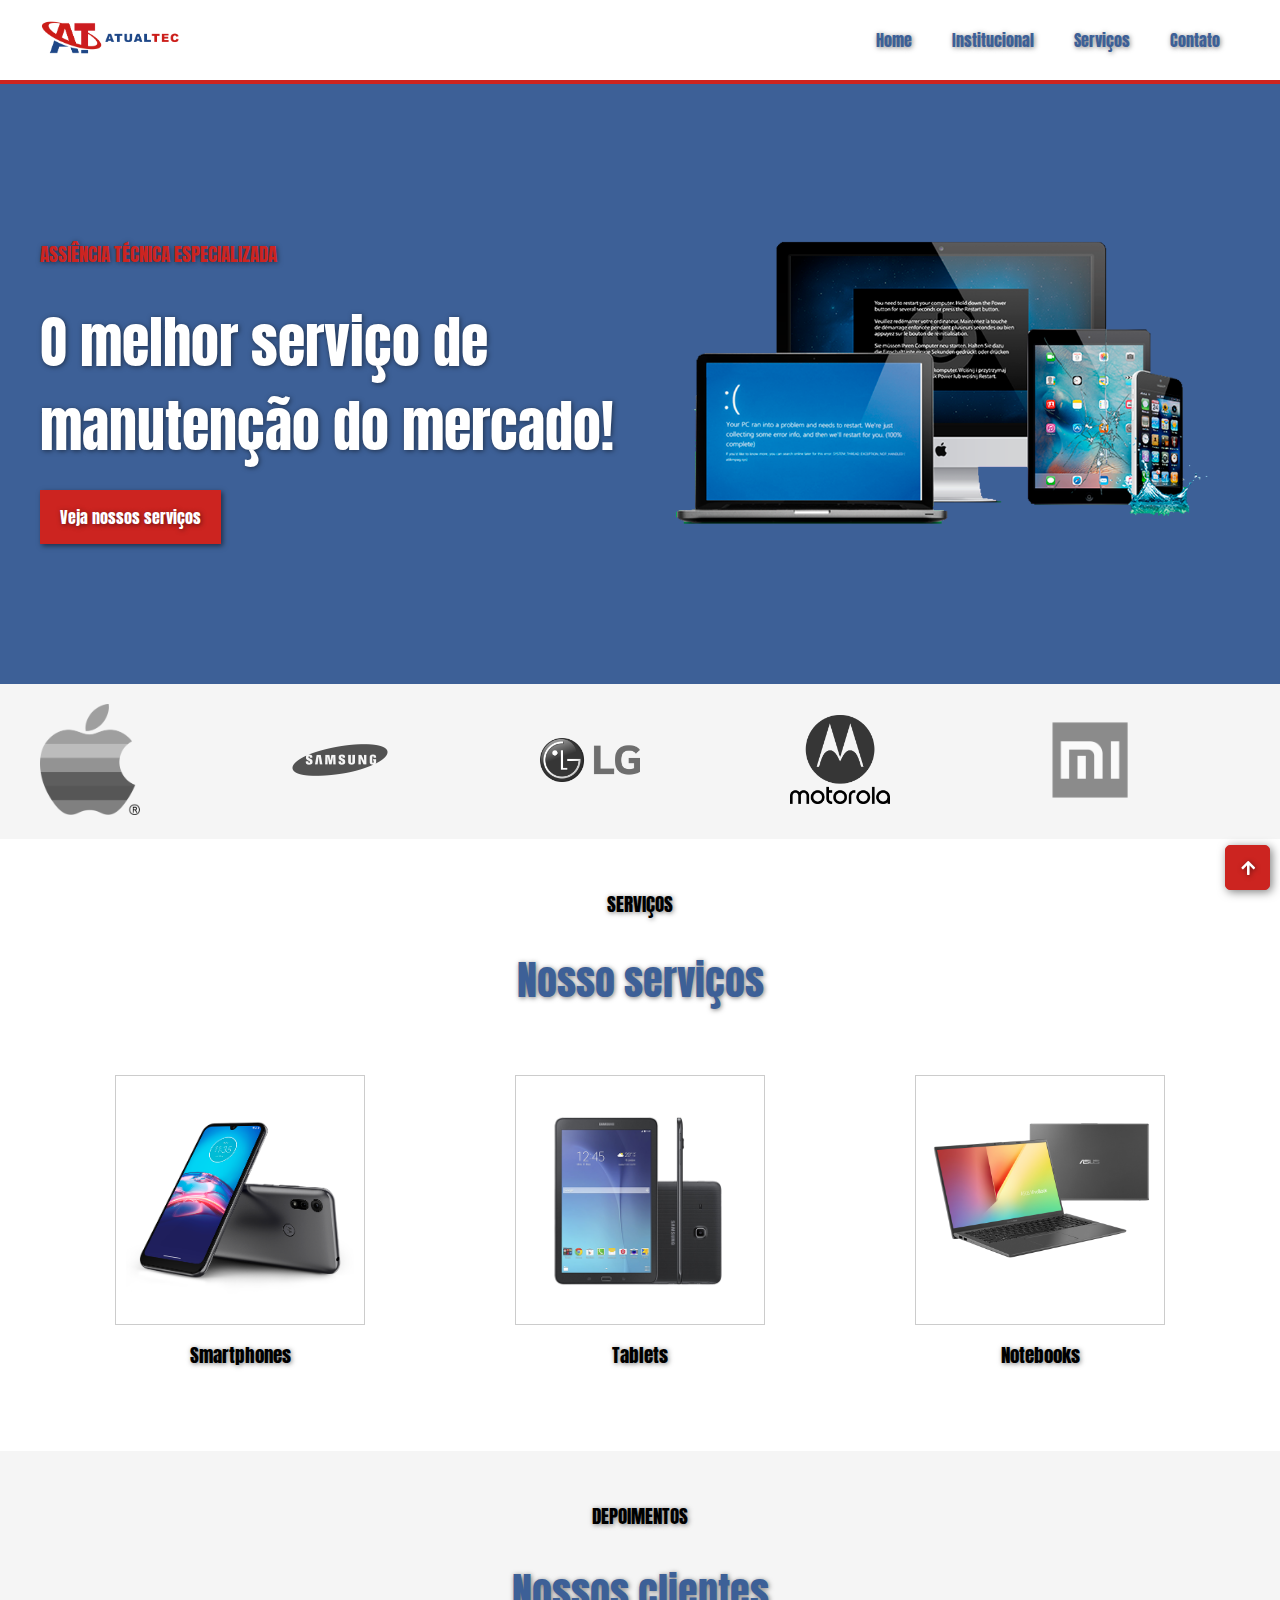
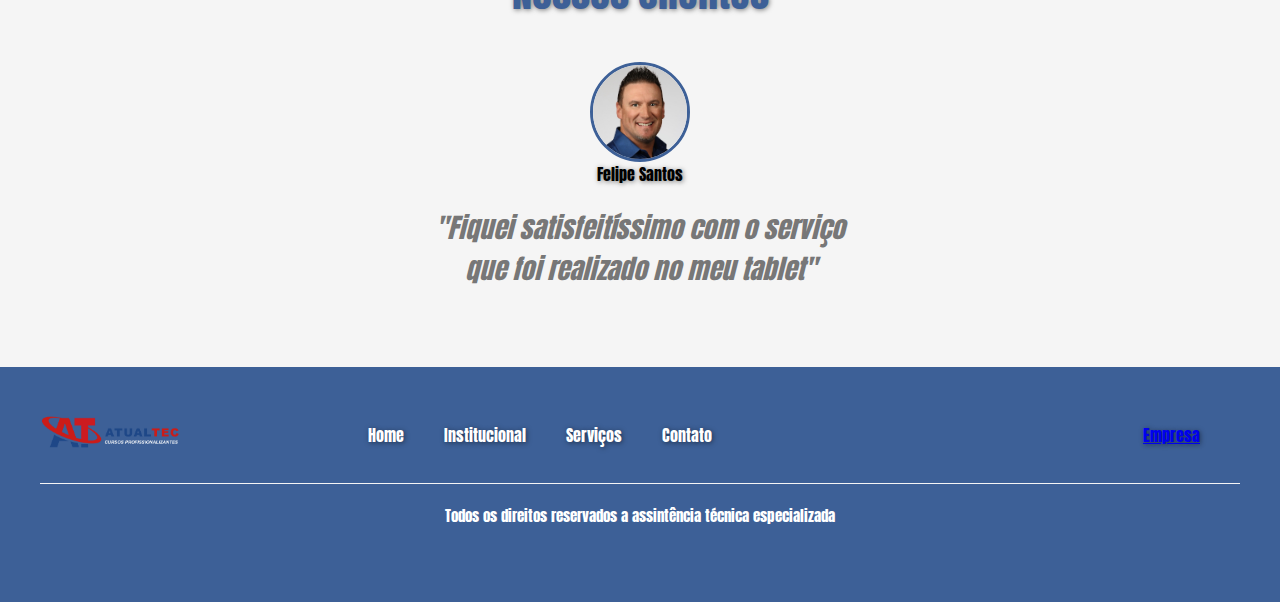
<file: index.html>
<!DOCTYPE html>
<html>
  <head>
    <meta charset="utf-8">
    <meta name="viewport" content="width=device-width, initial-scale=1">
    <title>Seja Bemvindo a nossa Assitência Técnica</title>
    <link rel="preconnect" href="https://fonts.gstatic.com">
    <link href="https://fonts.googleapis.com/css2?family=Anton&display=swap" rel="stylesheet">
    <link rel="stylesheet" href="css/estilo.css">
    <link rel="stylesheet" href="lib/fontawesome/css/all.min.css">
  </head>
  <body>
    <header>
      <div class="nav">
        <div class="container">
          <div class="navbar">
            <div class="logo">
              <img src="images/logo.png" class="img-fluid" alt="Logo da empresa">
            </div>
            <nav>
              <ul>
                <li><a href="index.html">Home</a></li>
                <li><a href="institucional.html">Institucional</a></li>
                <li><a href="servicos.html">Serviços</a></li>
                <li><a href="contato.html">Contato</a></li>
              </ul>
            </nav>
          </div>
        </div>
      </div>
    </header>

    <section class="banner-primary">
      <div class="container">
        <div class="row">
          <div class="col-6">
            <h5 class="text-secondary">ASSIÊNCIA TÉCNICA ESPECIALIZADA</h5>
            <h1 class="text-white">
              O melhor serviço de manutenção do mercado!
            </h1>
            <a href="servicos.html" class="btn btn-secondary">Veja nossos serviços</a>
          </div>
          <div class="col-6 padding-1">
            <img src="images/image-banner.png" class="img-fluid" alt="Imagem dos serviços">
          </div>
        </div>
      </div>
    </section>
    <section class="banner-logos">
      <div class="container">
        <div class="row row-space-between">
          <div class="col-2">
            <div class="logo-thumbnail">
              <img src="images/logo-apple.png" class="img-fluid" alt="Logo Apple">
            </div>
          </div>
          <div class="col-2">
            <div class="logo-thumbnail">
              <img src="images/logo-samsung.png" class="img-fluid" alt="Logo Samsung">
            </div>
          </div>
          <div class="col-2">
            <div class="logo-thumbnail">
              <img src="images/logo-lg.png" class="img-fluid" alt="Logo LG">
            </div>
          </div>
          <div class="col-2">
            <div class="logo-thumbnail">
              <img src="images/logo-motorola.png" class="img-fluid" alt="Logo Motorola">
            </div>
          </div>
          <div class="col-2">
            <div class="logo-thumbnail">
              <img src="images/logo-xiaomi.png" class="img-fluid" alt="Logo Xiaomi">
            </div>
          </div>
        </div>
      </div>
    </section>
    <section class="section-services">
      <div class="container">
        <h5 class="text-seconray text-center">SERVIÇOS</h5>
        <h2 class="text-primary text-center">Nosso serviços</h2>

        <div class="row mt-4">
          <div class="col-4 flex-column text-center">
            <div class="service-thumbnail">
              <img src="images/smartphone-service.png" class="img-fluid" alt="Serviço no Smartphone">
            </div>
            <h5 class="mt-1">Smartphones</h5>
          </div>
          <div class="col-4 flex-column text-center">
            <div class="service-thumbnail">
              <img src="images/tablet-service.png" class="img-fluid" alt="Serviço no Tablet">
            </div>
            <h5 class="mt-1">Tablets</h5>
          </div>
          <div class="col-4 flex-column text-center">
            <div class="service-thumbnail">
              <img src="images/notebook-service.png" class="img-fluid" alt="Serviço no Notebook">
            </div>
            <h5 class="mt-1">Notebooks</h5>
          </div>
        </div>
      </div>
    </section>

    <section class="section-testimony">
      <h5 class="text-seconray text-center">DEPOIMENTOS</h5>
      <h2 class="text-primary text-center">Nossos clientes</h2>
      <div class="section-testimony-container">
        <div class="section-testimony-image">
          <img src="images/customer.jpg" class="img-fluid" alt="Foto do cliente satisfeito">
        </div>
        <h4>Felipe Santos</h4>
        <p class="text-center">
          "Fiquei satisfeitíssimo com o serviço que foi realizado no meu tablet"
        </p>
      </div>
    </section>

    <a href="#" class="btn-up">
      <i class="fas fa-arrow-up"></i>
    </a>
    <footer class="bg-primary">
      <div class="container">
        <div class="row">
          <div class="col-2">
            <div class="logo">
              <img src="images/logo.png" class="img-fluid" alt="Logo da empresa">
            </div>
          </div>
          <div class="col-6">
            <nav>
              <ul>
                <li><a href="index.html">Home</a></li>
                <li><a href="institucional.html">Institucional</a></li>
                <li><a href="servicos.html">Serviços</a></li>
                <li><a href="contato.html">Contato</a></li>
              </ul>
            </nav>
          </div>
          <div class="col-4 text-right">
            <div class="fb-page" data-href="https://www.facebook.com/Empresa-286184688119563" data-tabs="timeline" data-width="" data-height="130" data-small-header="false" data-adapt-container-width="true" data-hide-cover="false" data-show-facepile="true"><blockquote cite="https://www.facebook.com/Empresa-286184688119563" class="fb-xfbml-parse-ignore"><a href="https://www.facebook.com/Empresa-286184688119563">Empresa</a></blockquote></div>
          </div>
        </div>
        <div class="footer-bottom">
          <h6 class="text-center">Todos os direitos reservados a assintência técnica especializada</h6>
        </div>
      </div>
    </footer>
    <div id="fb-root"></div>
    <script async defer crossorigin="anonymous" src="https://connect.facebook.net/pt_BR/sdk.js#xfbml=1&version=v10.0&appId=125411118088329&autoLogAppEvents=1" nonce="fTholsRa"></script>
  </body>
</html>
</file>
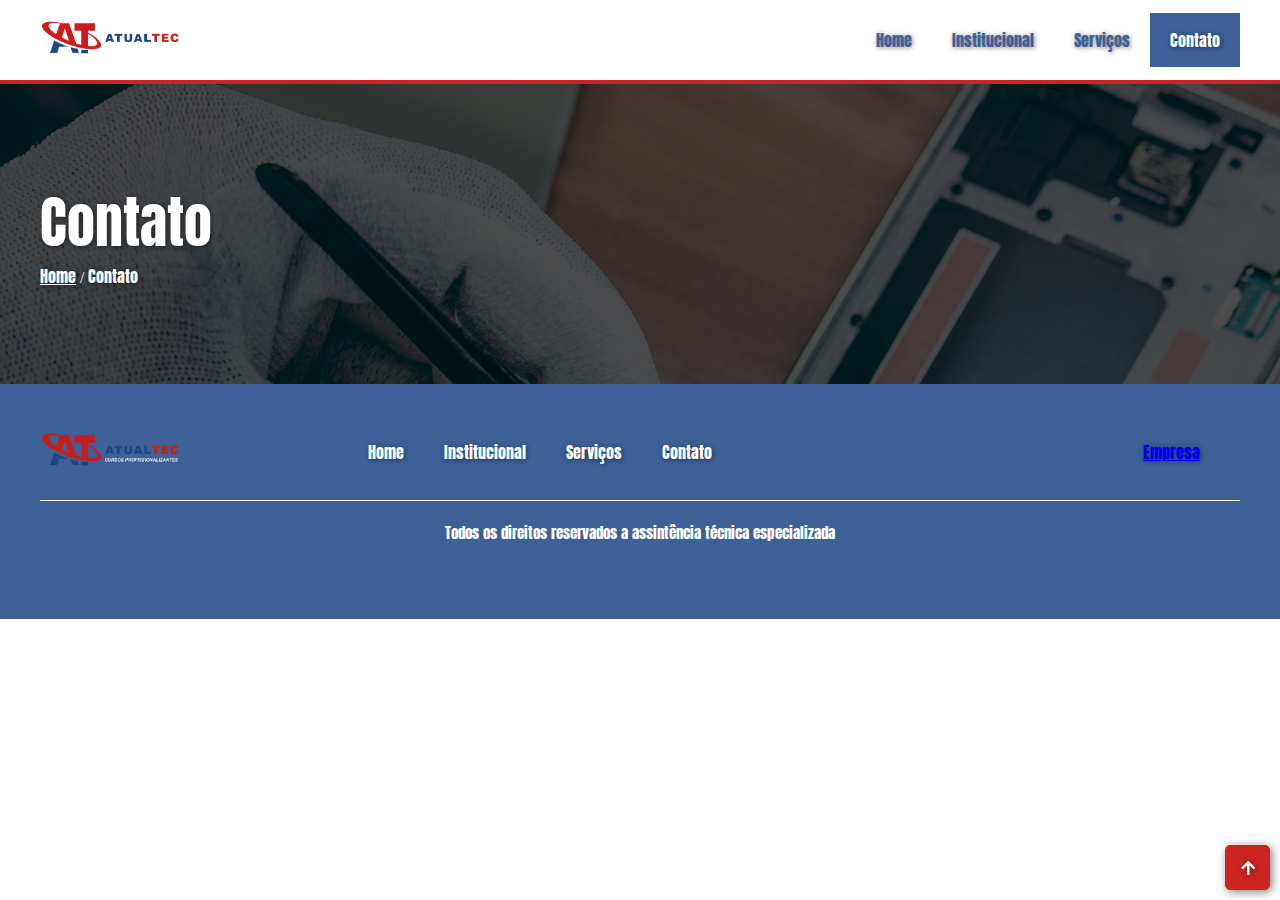
<file: contato.html>
<!DOCTYPE html>
<html>
  <head>
    <meta charset="utf-8">
    <meta name="viewport" content="width=device-width, initial-scale=1">
    <title>Seja Bemvindo a nossa Assitência Técnica</title>
    <link rel="preconnect" href="https://fonts.gstatic.com">
    <link href="https://fonts.googleapis.com/css2?family=Anton&display=swap" rel="stylesheet">
    <link rel="stylesheet" href="css/estilo.css">
    <link rel="stylesheet" href="lib/fontawesome/css/all.min.css">
  </head>
  <body>
    <header>
      <div class="nav">
        <div class="container">
          <div class="navbar">
            <div class="logo">
              <img src="images/logo.png" class="img-fluid" alt="Logo da empresa">
            </div>
            <nav>
              <ul>
                <li><a href="index.html">Home</a></li>
                <li><a href="institucional.html">Institucional</a></li>
                <li><a href="servicos.html">Serviços</a></li>
                <li><a href="contato.html" class="active">Contato</a></li>
              </ul>
            </nav>
          </div>
        </div>
      </div>
    </header>

    <section class="banner-secondary bg-primary">
        <div class="container">
            <h1 class="text-white">Contato</h1>
            <a href="contato.html" class="text-white">Home</a>  <span class="text-white">/</span>  <a class="text-white">Contato</a>
        </div>
        <div class=banner-secondary-color></div>
    </section>

    <a href="#" class="btn-up">
      <i class="fas fa-arrow-up"></i>
    </a>
    <footer class="bg-primary">
      <div class="container">
        <div class="row">
          <div class="col-2">
            <div class="logo">
              <img src="images/logo.png" class="img-fluid" alt="Logo da empresa">
            </div>
          </div>
          <div class="col-6">
            <nav>
              <ul>
                <li><a href="index.html">Home</a></li>
                <li><a href="institucional.html">Institucional</a></li>
                <li><a href="servicos.html">Serviços</a></li>
                <li><a href="contato.html">Contato</a></li>
              </ul>
            </nav>
          </div>
          <div class="col-4 text-right">
            <div class="fb-page" data-href="https://www.facebook.com/Empresa-286184688119563" data-tabs="timeline" data-width="" data-height="130" data-small-header="false" data-adapt-container-width="true" data-hide-cover="false" data-show-facepile="true"><blockquote cite="https://www.facebook.com/Empresa-286184688119563" class="fb-xfbml-parse-ignore"><a href="https://www.facebook.com/Empresa-286184688119563">Empresa</a></blockquote></div>
          </div>
        </div>
        <div class="footer-bottom">
          <h6 class="text-center">Todos os direitos reservados a assintência técnica especializada</h6>
        </div>
      </div>
    </footer>
    <div id="fb-root"></div>
    <script async defer crossorigin="anonymous" src="https://connect.facebook.net/pt_BR/sdk.js#xfbml=1&version=v10.0&appId=125411118088329&autoLogAppEvents=1" nonce="fTholsRa"></script>
  </body>
</html>
</file>
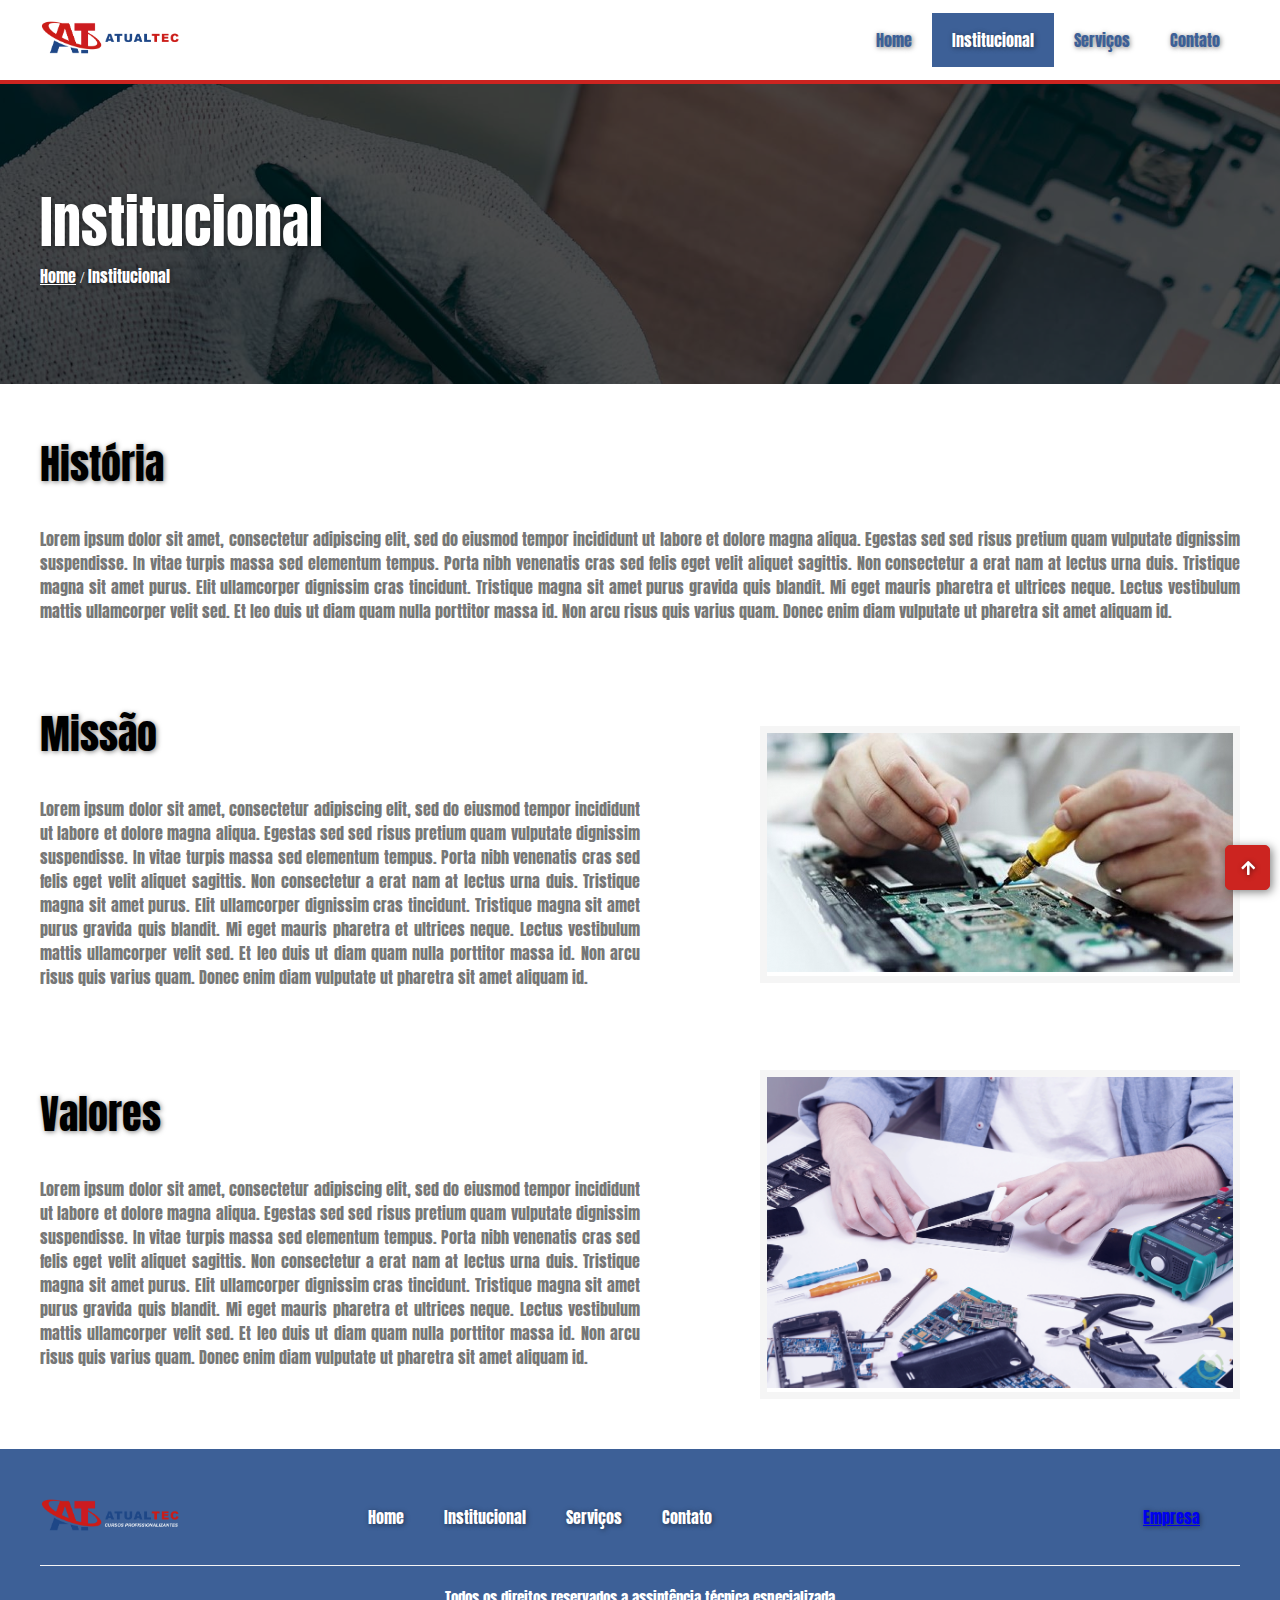
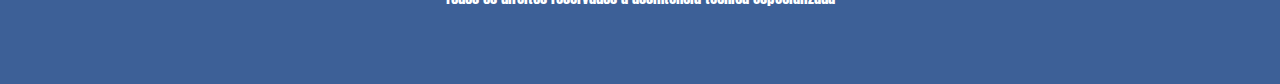
<file: institucional.html>
<!DOCTYPE html>
<html>
  <head>
    <meta charset="utf-8">
    <meta name="viewport" content="width=device-width, initial-scale=1">
    <title>Seja Bemvindo a nossa Assitência Técnica</title>
    <link rel="preconnect" href="https://fonts.gstatic.com">
    <link href="https://fonts.googleapis.com/css2?family=Anton&display=swap" rel="stylesheet">
    <link rel="stylesheet" href="css/estilo.css">
    <link rel="stylesheet" href="lib/fontawesome/css/all.min.css">
  </head>
  <body>
    <header>
      <div class="nav">
        <div class="container">
          <div class="navbar">
            <div class="logo">
              <img src="images/logo.png" class="img-fluid" alt="Logo da empresa">
            </div>
            <nav>
              <ul>
                <li><a href="index.html">Home</a></li>
                <li><a href="institucional.html" class="active">Institucional</a></li>
                <li><a href="servicos.html">Serviços</a></li>
                <li><a href="contato.html">Contato</a></li>
              </ul>
            </nav>
          </div>
        </div>
      </div>
    </header>

    <section class="banner-secondary bg-primary">
        <div class="container">
            <h1 class="text-white">Institucional</h1>
            <a href="index.html" class="text-white">Home</a>  <span class="text-white">/</span>  <a class="text-white">Institucional</a>
        </div>
        <div class=banner-secondary-color></div>
    </section>

    <section class="section-services section-service-institucional">
      <div class="container">
        <div class="row">
          <div class="col-12">
            <h2>História</h2>
            <p class="text-justify">
              Lorem ipsum dolor sit amet, consectetur adipiscing elit, sed do eiusmod tempor incididunt ut labore et dolore magna aliqua. Egestas sed sed risus pretium quam vulputate dignissim suspendisse. In vitae turpis massa sed elementum tempus. Porta nibh venenatis cras sed felis eget velit aliquet sagittis. Non consectetur a erat nam at lectus urna duis. Tristique magna sit amet purus. Elit ullamcorper dignissim cras tincidunt. Tristique magna sit amet purus gravida quis blandit. Mi eget mauris pharetra et ultrices neque. Lectus vestibulum mattis ullamcorper velit sed. Et leo duis ut diam quam nulla porttitor massa id. Non arcu risus quis varius quam. Donec enim diam vulputate ut pharetra sit amet aliquam id.
            </p>
          </div>
        </div>
        <div class="row mt-4">
          <div class="col-6">
            <h2>Missão</h2>
            <p class="text-justify">
              Lorem ipsum dolor sit amet, consectetur adipiscing elit, sed do eiusmod tempor incididunt ut labore et dolore magna aliqua. Egestas sed sed risus pretium quam vulputate dignissim suspendisse. In vitae turpis massa sed elementum tempus. Porta nibh venenatis cras sed felis eget velit aliquet sagittis. Non consectetur a erat nam at lectus urna duis. Tristique magna sit amet purus. Elit ullamcorper dignissim cras tincidunt. Tristique magna sit amet purus gravida quis blandit. Mi eget mauris pharetra et ultrices neque. Lectus vestibulum mattis ullamcorper velit sed. Et leo duis ut diam quam nulla porttitor massa id. Non arcu risus quis varius quam. Donec enim diam vulputate ut pharetra sit amet aliquam id.
            </p>
          </div>
          <div class="col-6">
            <div class="service-image">
              <img src="images/assistencia-tecnica.jpg" class="img-fluid" alt="Assistência Técninca">
            </div>
          </div>
        </div>
        <div class="row mt-4">
          <div class="col-6">
            <h2>Valores</h2>
            <p class="text-justify">
              Lorem ipsum dolor sit amet, consectetur adipiscing elit, sed do eiusmod tempor incididunt ut labore et dolore magna aliqua. Egestas sed sed risus pretium quam vulputate dignissim suspendisse. In vitae turpis massa sed elementum tempus. Porta nibh venenatis cras sed felis eget velit aliquet sagittis. Non consectetur a erat nam at lectus urna duis. Tristique magna sit amet purus. Elit ullamcorper dignissim cras tincidunt. Tristique magna sit amet purus gravida quis blandit. Mi eget mauris pharetra et ultrices neque. Lectus vestibulum mattis ullamcorper velit sed. Et leo duis ut diam quam nulla porttitor massa id. Non arcu risus quis varius quam. Donec enim diam vulputate ut pharetra sit amet aliquam id.
            </p>
          </div>
          <div class="col-6">
            <div class="service-image">
              <img src="images/assitencia-tecnica-valores.png" class="img-fluid" alt="Assistência Técninca">
            </div>
          </div>
        </div>
      </div>
    </section>

    <a href="#" class="btn-up">
      <i class="fas fa-arrow-up"></i>
    </a>
    <footer class="bg-primary">
      <div class="container">
        <div class="row">
          <div class="col-2">
            <div class="logo">
              <img src="images/logo.png" class="img-fluid" alt="Logo da empresa">
            </div>
          </div>
          <div class="col-6">
            <nav>
              <ul>
                <li><a href="index.html">Home</a></li>
                <li><a href="institucional.html">Institucional</a></li>
                <li><a href="servicos.html">Serviços</a></li>
                <li><a href="contato.html">Contato</a></li>
              </ul>
            </nav>
          </div>
          <div class="col-4 text-right">
            <div class="fb-page" data-href="https://www.facebook.com/Empresa-286184688119563" data-tabs="timeline" data-width="" data-height="130" data-small-header="false" data-adapt-container-width="true" data-hide-cover="false" data-show-facepile="true"><blockquote cite="https://www.facebook.com/Empresa-286184688119563" class="fb-xfbml-parse-ignore"><a href="https://www.facebook.com/Empresa-286184688119563">Empresa</a></blockquote></div>
          </div>
        </div>
        <div class="footer-bottom">
          <h6 class="text-center">Todos os direitos reservados a assintência técnica especializada</h6>
        </div>
      </div>
    </footer>
    <div id="fb-root"></div>
    <script async defer crossorigin="anonymous" src="https://connect.facebook.net/pt_BR/sdk.js#xfbml=1&version=v10.0&appId=125411118088329&autoLogAppEvents=1" nonce="fTholsRa"></script>
  </body>
</html>
</file>
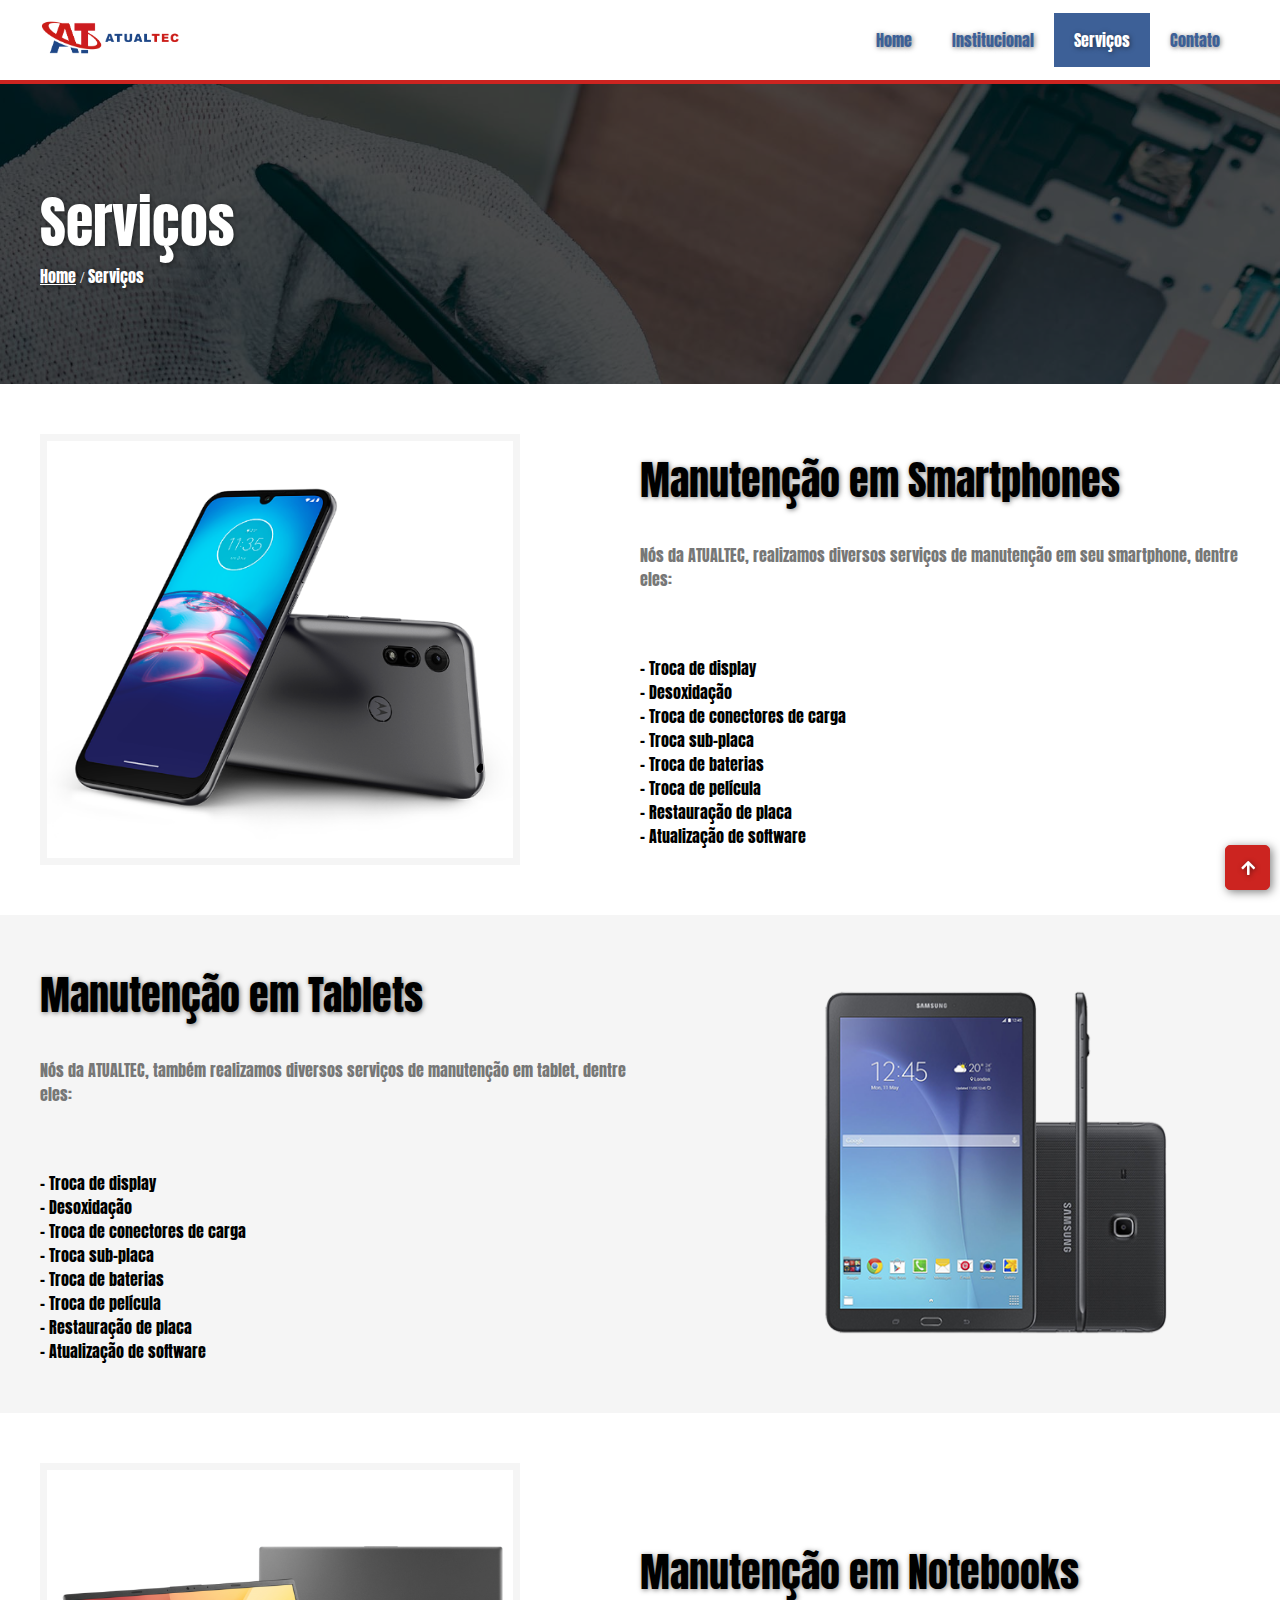
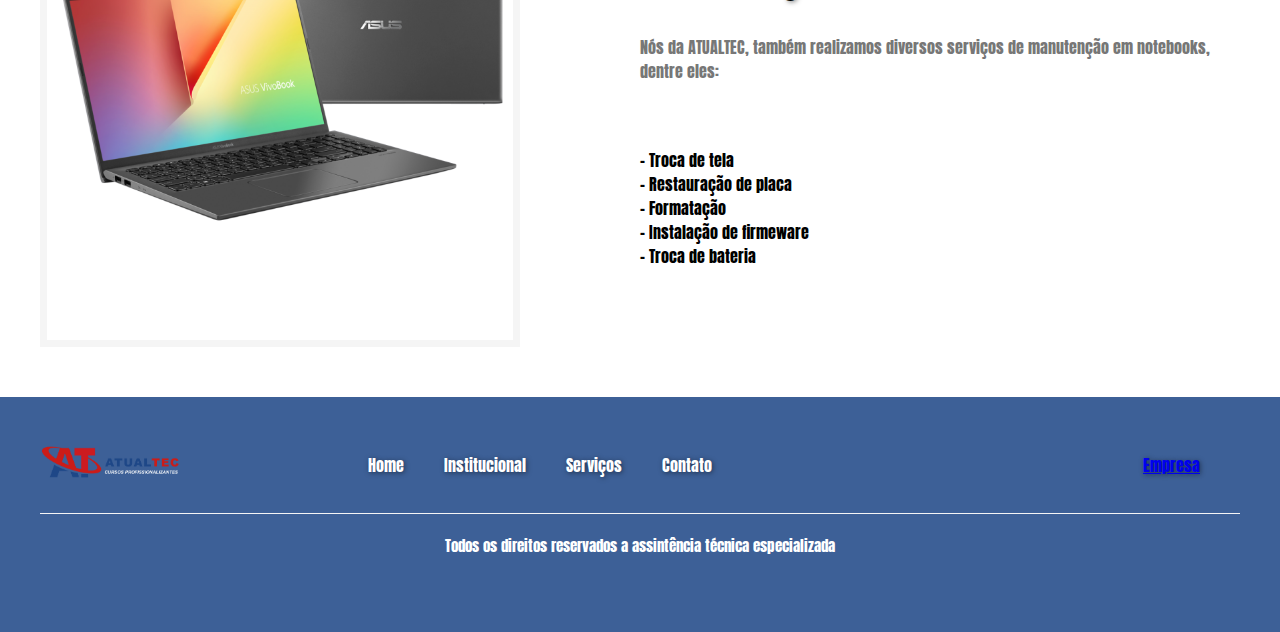
<file: servicos.html>
<!DOCTYPE html>
<html>
  <head>
    <meta charset="utf-8">
    <meta name="viewport" content="width=device-width, initial-scale=1">
    <title>Seja Bemvindo a nossa Assitência Técnica</title>
    <link rel="preconnect" href="https://fonts.gstatic.com">
    <link href="https://fonts.googleapis.com/css2?family=Anton&display=swap" rel="stylesheet">
    <link rel="stylesheet" href="css/estilo.css">
    <link rel="stylesheet" href="lib/fontawesome/css/all.min.css">
  </head>
  <body>
    <header>
      <div class="nav">
        <div class="container">
          <div class="navbar">
            <div class="logo">
              <img src="images/logo.png" class="img-fluid" alt="Logo da empresa">
            </div>
            <nav>
              <ul>
                <li><a href="index.html">Home</a></li>
                <li><a href="institucional.html">Institucional</a></li>
                <li><a href="servicos.html" class="active">Serviços</a></li>
                <li><a href="contato.html">Contato</a></li>
              </ul>
            </nav>
          </div>
        </div>
      </div>
    </header>

    <section class="banner-secondary bg-primary">
        <div class="container">
            <h1 class="text-white">Serviços</h1>
            <a href="index.html" class="text-white">Home</a> <span class="text-white">/</span> <a class="text-white">Serviços</a>
        </div>
        <div class=banner-secondary-color></div>
    </section>

    <section class="section-services">
      <div class="container">
        <div class="row">
          <div class="col-6">
            <div class="service-image">
              <img src="images/smartphone-service.png" class="img-fluid" alt="Manutençao em smartphones">
            </div>
          </div>
          <div class="col-6">
            <h2>Manutenção em Smartphones</h2>
            <p class="mt-1">
              Nós da ATUALTEC, realizamos diversos serviços de manutenção em
              seu smartphone, dentre eles: 
            </p>
            <ul class="mt-4">
              <li>- Troca de display</li>
              <li>- Desoxidação</li>
              <li>- Troca de conectores de carga</li>
              <li>- Troca sub-placa</li>
              <li>- Troca de baterias</li>
              <li>- Troca de película</li>
              <li>- Restauração de placa</li>
              <li>- Atualização de software</li>
            </ul>
          </div>
        </div>
      </div>
    </section>

    <section class="section-services section-service-tablet">
      <div class="container">
        <div class="row">
          <div class="col-6">
            <h2>Manutenção em Tablets</h2>
            <p class="mt-1">
              Nós da ATUALTEC, também realizamos diversos serviços de manutenção em
              tablet, dentre eles: 
            </p>
            <ul class="mt-4">
              <li>- Troca de display</li>
              <li>- Desoxidação</li>
              <li>- Troca de conectores de carga</li>
              <li>- Troca sub-placa</li>
              <li>- Troca de baterias</li>
              <li>- Troca de película</li>
              <li>- Restauração de placa</li>
              <li>- Atualização de software</li>
            </ul>
          </div>
          <div class="col-6">
            <div class="service-image">
              <img src="images/tablet-service.png" class="img-fluid" alt="Manutenção em tablets">
            </div>
          </div>
        </div>
      </div>
    </section>

    <section class="section-services">
      <div class="container">
        <div class="row">
          <div class="col-6">
            <div class="service-image">
              <img src="images/notebook-service.png" class="img-fluid" alt="Manutenção em notebooks">
            </div>
          </div>
          <div class="col-6">
            <h2>Manutenção em Notebooks</h2>
            <p class="mt-1">
              Nós da ATUALTEC, também realizamos diversos serviços de manutenção em
              notebooks, dentre eles: 
            </p>
            <ul class="mt-4">
              <li>- Troca de tela</li>
              <li>- Restauração de placa</li>
              <li>- Formatação</li>
              <li>- Instalação de firmeware</li>
              <li>- Troca de bateria</li>
            </ul>
          </div>
        </div>
      </div>
    </section>

    <a href="#" class="btn-up">
      <i class="fas fa-arrow-up"></i>
    </a>
    <footer class="bg-primary">
      <div class="container">
        <div class="row">
          <div class="col-2">
            <div class="logo">
              <img src="images/logo.png" class="img-fluid" alt="Logo da empresa">
            </div>
          </div>
          <div class="col-6">
            <nav>
              <ul>
                <li><a href="index.html">Home</a></li>
                <li><a href="institucional.html">Institucional</a></li>
                <li><a href="servicos.html">Serviços</a></li>
                <li><a href="contato.html">Contato</a></li>
              </ul>
            </nav>
          </div>
          <div class="col-4 text-right">
            <div class="fb-page" data-href="https://www.facebook.com/Empresa-286184688119563" data-tabs="timeline" data-width="" data-height="130" data-small-header="false" data-adapt-container-width="true" data-hide-cover="false" data-show-facepile="true"><blockquote cite="https://www.facebook.com/Empresa-286184688119563" class="fb-xfbml-parse-ignore"><a href="https://www.facebook.com/Empresa-286184688119563">Empresa</a></blockquote></div>
          </div>
        </div>
        <div class="footer-bottom">
          <h6 class="text-center">Todos os direitos reservados a assintência técnica especializada</h6>
        </div>
      </div>
    </footer>
    <div id="fb-root"></div>
    <script async defer crossorigin="anonymous" src="https://connect.facebook.net/pt_BR/sdk.js#xfbml=1&version=v10.0&appId=125411118088329&autoLogAppEvents=1" nonce="fTholsRa"></script>
  </body>
</html>
</file>
<file: css/estilo.css>
* {
  box-sizing: border-box;
}

html, body {
  margin: 0;
  padding: 0;
  scroll-behavior: smooth;
}

/* Classe para centralização de blocos */
.container {
  width: 1200px;
  margin-left: auto;
  margin-right: auto;
}

h1, h2, h3, h4, h5, h6, a, p {
  font-family: 'Anton', sans-serif;
  margin-top: 0;
  text-shadow: 1px 1px 5px rgba(0,0,0,.5);
  font-weight: 100;
}

p {
  font-weight: 100 !important;
  color: #777;
  text-shadow: none;
}

ul, li {
  margin: 0;
  padding: 0;
  list-style: none;
  font-family: 'Anton', sans-serif;
}

ul li a {
  text-decoration: none;
}

.img-fluid {
  max-width: 100%;
  height: auto;
}

.logo {
  width: 140px;
}

.nav {
  box-shadow: 1px 1px 5px rgba(0,0,0,.5);
  border-bottom: 4px solid #cc2420;
}

.navbar {
  height: 80px;
  display: flex;
  align-items: center;
  justify-content: space-between;
}

.navbar ul, 
footer nav ul {
  display: flex;
}

.navbar ul li a,
footer nav ul li a {
  padding: 15px 20px;
  color: #3d6097;
  transition: all 350ms ease-in-out;
}

.navbar ul li a:hover, .active {
  background-color: #3d6097;
  color: #fff !important;
}

.banner-primary {
  height: 600px;
  background-color: #3d6097;
  display: flex;
  align-items: center;

}

.text-white {
  color: #fff;
}

.text-primary {
  color: #3d6097;
}

.text-secondary {
  color: #cc2420;
}

.bg-primary {
  background-color: #3d6097;
}

.row {
  display: flex;
  align-items: center;
}

.col-6 {
  width: 50%;
}

.col-3 {
  width: 25%;
}

.col-4 {
  width: 33.3333333333%;
}

.col-8 {
  width: 66.6666666666%;
}

.col-2 {
  width: 16.6666666667%;
}

.col-12 {
  width: 100%;
}

.padding-1 {
  padding: 30px;
}

h1 {
  font-size: 3.5rem;
}

h5 {
  font-size: 1.2rem;
}

.text-center {
  text-align: center;
}

.text-justify {
  text-align: justify;
}

.btn {
  border: 0;
  font-family: 'Anton', sans-serif;
  color: #fff;
  padding: 15px 20px;
  box-shadow: 2px 2px 5px rgba(0,0,0,.5);
  text-decoration: none;
}

.btn-secondary {
  background-color: #cc2420;
}

.banner-logos {
  min-height: 120px;
  background-color: #f5f5f5;
  padding-top: 20px;
  padding-bottom: 20px;
}

.logo-thumbnail img {
  filter: grayscale(100);
  transition: all 300ms ease-in-out;
}

.logo-thumbnail img:hover {
  filter: grayscale(0)
}

.logo-thumbnail {
  width: 100px;
}

.row-space-between {
  justify-content: space-between;
}

.section-services {
  padding-top: 50px;
  padding-bottom: 50px
}

h2 {
  font-size: 2.5rem;
}

.service-thumbnail {
  height: 250px;
  width: 250px;
  overflow: hidden;
  border: 1px solid #ccc;
  padding: 10px;
  display: flex;
  align-items: center;
}

.service-thumbnail img {
  transition: transform 250ms ease-in-out;
}

.service-thumbnail img:hover {
  transform: scale(1.2);
}

.mt-1 {
  margin-top: 15px;
}

.mt-4 {
  margin-top: 65px;
}

footer {
  padding-top: 40px;
  padding-bottom: 40px;
  position: relative;
}

.flex-column {
  display: flex;
  flex-direction: column;
  align-items: center;
}

.text-right {
  text-align: right;
}

.btn-up {
  position: fixed;
  right: 10px;
  bottom: 10px;
  width: 45px;
  height: 45px;
  box-shadow: 2px 2px 10px rgba(0,0,0,.5);
  border: 1px solid #cc2420;
  border-radius: 5px;
  background-color: #cc2420;
  color: #fff;
  cursor: pointer;
  display: flex;
  align-items: center;
  justify-content: center;
  text-decoration: none;
  z-index: 1000;
}

.footer-bottom {
  margin-top: 20px;
  border-top: 1px solid #f5f5f5;
  padding-top: 20px;
}

.footer-bottom h6 {
  color: #fff;
  font-size: 15px;;
  text-shadow: none;
}

footer nav ul {
  justify-content: center;
}

footer nav ul li a {
  color: #fff;
}

.section-testimony {
  background-color: #f5f5f5;
  padding-top: 50px;
  padding-bottom: 50px;
  min-height: 350px;
}

.section-testimony > .section-testimony-container {
  text-align: center;
  width: 450px;
  margin-left: auto;
  margin-right: auto;
  display: flex;
  flex-direction: column;
  align-items: center;
  margin-top: 40px;
}

.section-testimony p {
  font-size: 1.7rem;
  font-style: italic;
}

.section-testimony-image {
  width: 100px;
  height: 100px;
  border-radius: 50%;
  border: 3px solid #3d6097;
  overflow: hidden;
}

.banner-secondary {
  background-image: url(../images/banner-secondary.jpg);
  background-attachment: fixed;
  height: 300px;
  background-size: cover;
  background-position: center;
  display: flex;
  align-items: center;
  justify-content: center;
  position: relative;
}

.banner-secondary > .container {
  z-index: 1000;
}

.banner-secondary-color {
  background-color: #000;
  opacity: 0.7;
  position: absolute;
  width: 100%;
  left: 0;
  top: 0;
  height: 100%;
}

.banner-secondary h1 {
  margin-bottom: 0;
}

.service-image {
  border: 7px solid #f5f5f5;
  width: 80%;
}

.section-service-tablet {
  background-color: #f5f5f5;
}

.section-service-institucional .col-6:last-child,
.section-service-tablet .col-6:last-child{
  display: flex;
  justify-content: flex-end;
}
</file>
